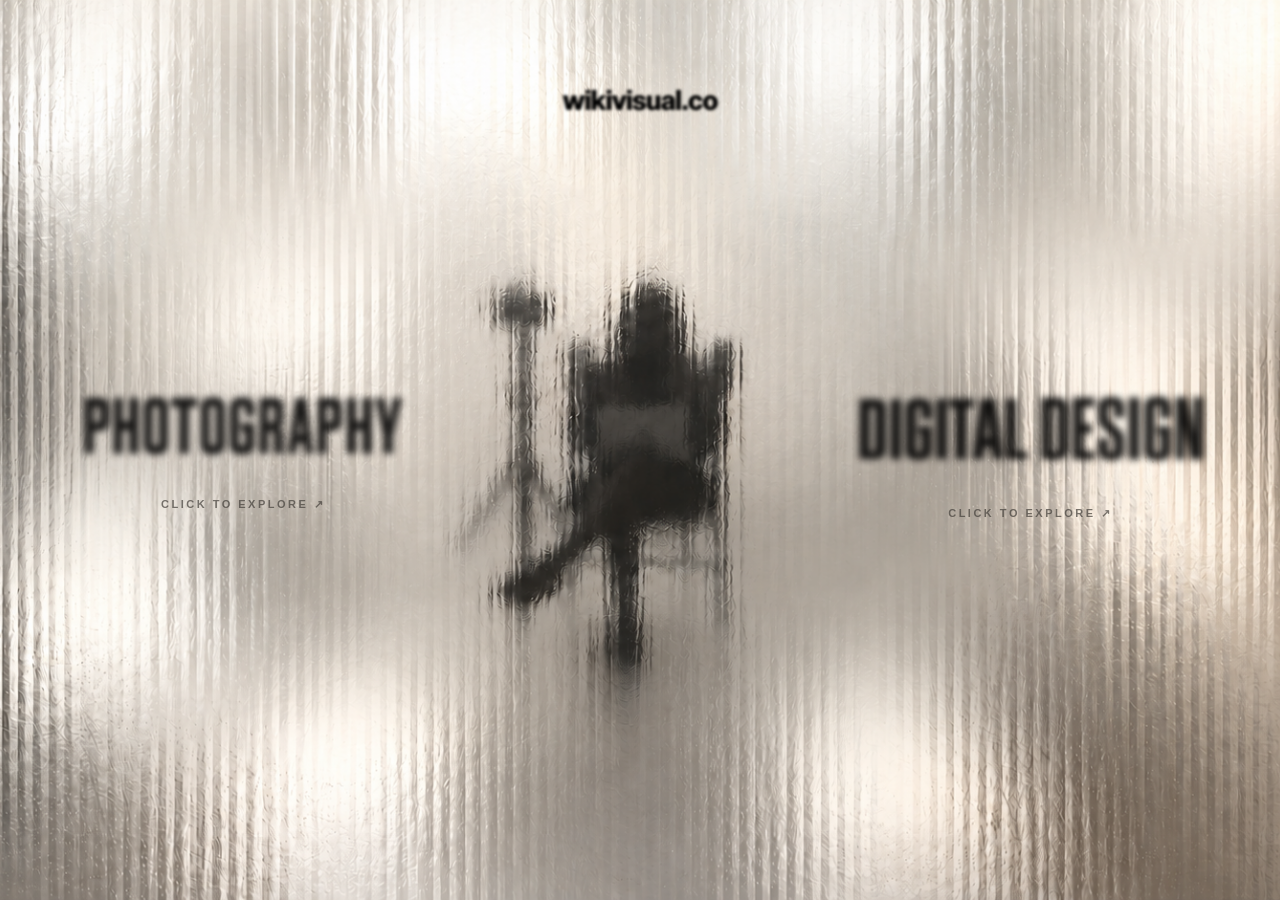
<file: index.html>
<!DOCTYPE html>
<html lang="en">

<head>
  <meta charset="UTF-8">
  <meta name="viewport" content="width=device-width, initial-scale=1.0">

  <title>wikivisual.co</title>

  <style>

    /* =========================
       RESET
    ========================== */

    * {
      margin: 0;
      padding: 0;
      box-sizing: border-box;
    }

    html,
    body {
      width: 100%;
      height: 100%;
    }

    body {
      overflow: hidden;
      background: #eee9e1;
      font-family: Arial, Helvetica, sans-serif;
    }

    /* =========================
       HERO
    ========================== */

    .hero {
      position: relative;
      width: 100%;
      height: 100vh;
      overflow: hidden;
      background: #eee9e1;
      isolation: isolate;
    }

    /* =========================
       BACKGROUND
    ========================== */

    .hero-background {
      display: block;
      position: absolute;
      inset: 0;

      width: 100%;
      height: 100%;

      object-fit: cover;
      object-position: center center;

      z-index: 1;

      pointer-events: none;
      user-select: none;
    }

    /* =========================
       LOGO
    ========================== */

    .hero-logo {
      position: absolute;
      top: 7%;
      left: 50%;

      transform: translateX(-50%);
      z-index: 5;

      width: clamp(150px, 17vw, 300px);

      filter: blur(1.4px);
      opacity: 1;

      pointer-events: none;
      user-select: none;
    }

    /* =========================
       CLICKABLE LINKS
    ========================== */

    .hero-link {
      position: absolute;
      z-index: 6;

      display: block;
      text-decoration: none;
      cursor: pointer;

      transition:
        transform 0.7s cubic-bezier(.22, .61, .36, 1);
    }

    .hero-link img {
      display: block;
      width: 100%;
      height: auto;

      filter: blur(3.5px);
      opacity: 0.9;

      transition:
        filter 0.75s ease,
        opacity 0.75s ease,
        transform 0.75s cubic-bezier(.22, .61, .36, 1);
    }

    /* =========================
       DESKTOP POSITIONS
    ========================== */

    .photography-link {
      left: 5.5%;
      top: 41%;

      width: clamp(260px, 27vw, 520px);
    }

    .digital-link {
      right: 5%;
      top: 41%;

      width: clamp(300px, 29vw, 560px);
    }

    /* =========================
       CLICK TO EXPLORE
    ========================== */

    .hero-link::after {
      content: "CLICK TO EXPLORE  ↗";

      position: absolute;
      left: 50%;
      bottom: -27px;

      transform: translateX(-50%);
      white-space: nowrap;

      font-family: Arial, Helvetica, sans-serif;
      font-size: 11px;
      font-weight: 600;
      letter-spacing: 2.5px;

      color: #44403b;
      opacity: 0.7;

      pointer-events: auto;
      cursor: pointer;

      transition:
        opacity 0.4s ease,
        transform 0.4s ease;

      animation: hintFade 3s ease-in-out infinite;
    }

    @keyframes hintFade {
      0%, 100% {
        opacity: 0.4;
      }

      50% {
        opacity: 0.85;
      }
    }

    /* =========================
       HOVER EFFECT
    ========================== */

    .hero-link:hover img,
    .hero-link:focus-visible img {
      filter: blur(1.8px);
      opacity: 1;
      transform: scale(1.005);
    }

    .hero-link:hover,
    .hero-link:focus-visible {
      transform: translateY(-1px);
    }

    .hero-link:hover::after,
    .hero-link:focus-visible::after {
      opacity: 1;
      transform:
        translateX(-50%)
        translateY(-3px);

      animation: none;
    }

    .hero-link:focus-visible {
      outline: 1px solid #77716b;
      outline-offset: 8px;
    }

    /* =========================
       PAGE TRANSITION
    ========================== */

    .hero.exit {
      animation: exitPage 0.55s ease forwards;
    }

    @keyframes exitPage {
      from {
        opacity: 1;
        transform: scale(1);
      }

      to {
        opacity: 0;
        transform: scale(1.01);
      }
    }

    /* =========================
       TABLET
    ========================== */

    @media (max-width: 900px) {

      .hero-logo {
        top: 6%;
        width: clamp(140px, 34vw, 230px);
      }

      .photography-link {
        left: 4%;
        top: auto;
        bottom: 16%;

        width: clamp(180px, 38vw, 300px);
      }

      .digital-link {
        right: 4%;
        top: auto;
        bottom: 16%;

        width: clamp(200px, 40vw, 320px);
      }

      .hero-link::after {
        bottom: -27px;
        font-size: 10px;
        font-weight: 600;
        letter-spacing: 2px;
      }
    }

    /* =========================
       MOBILE
    ========================== */

    @media (max-width: 620px) {

      html,
      body {
        width: 100%;
        height: 100%;
        overflow: hidden;
      }

      .hero {
        width: 100%;
        height: 100svh;
        min-height: 100svh;

        overflow: hidden;
        background: #eee9e1;
      }

      /* ORIGINAL BACKGROUND */

      .hero-background {
        display: block;
        position: absolute;
        inset: 0;

        width: 100%;
        height: 100%;

        object-fit: cover;
        object-position: center center;

        z-index: 1;
      }

      /* LOGO */

      .hero-logo {
        top: 5%;
        width: 40vw;
        max-width: 185px;

        filter: blur(1px);
        opacity: 0.96;
      }

      /* SMALLER GRAPHIC LINKS */

      .hero-link {
        left: 50%;
        right: auto;

        transform: translateX(-50%);

        width: 50vw;
        max-width: 230px;
      }

      /* PHOTOGRAPHY - HIGHER */

      .photography-link {
        top: 17%;
        bottom: auto;
      }

      /* DIGITAL DESIGN - LOWER */

      .digital-link {
        top: auto;
        bottom: 7%;
      }

      /* GRAPHIC TEXT STYLE */

      .hero-link img {
        display: block;
        width: 100%;
        height: auto;

        filter: blur(1.1px);
        opacity: 0.95;

        transform: none;
      }

      /* CLICK TO EXPLORE */

      .hero-link::after {
        content: "CLICK TO EXPLORE  ↗";

        left: 50%;
        bottom: -22px;

        transform: translateX(-50%);
        white-space: nowrap;

        font-size: 10px;
        font-weight: 600;
        letter-spacing: 1.5px;

        color: #44403b;
        opacity: 0.75;
      }

      /* MOBILE HOVER */

      .hero-link:hover,
      .hero-link:focus-visible {
        transform: translateX(-50%);
      }

      .hero-link:hover img,
      .hero-link:focus-visible img {
        filter: blur(0.6px);
        opacity: 1;
        transform: scale(1.005);
      }

      .hero-link:hover::after,
      .hero-link:focus-visible::after {
        opacity: 1;
        transform:
          translateX(-50%)
          translateY(-3px);
      }
    }

    /* =========================
       SMALL PHONES
    ========================== */

    @media (max-width: 380px) {

      .hero-logo {
        top: 4%;
        width: 38vw;
      }

      .hero-link {
        width: 48vw;
      }

      /* PHOTOGRAPHY HIGHER */

      .photography-link {
        top: 16%;
      }

      /* DIGITAL DESIGN LOWER */

      .digital-link {
        bottom: 8%;
      }

      .hero-link::after {
        font-size: 9px;
        letter-spacing: 1.3px;
        bottom: -20px;
      }
    }

    /* =========================
       ACCESSIBILITY
    ========================== */

    @media (prefers-reduced-motion: reduce) {

      .hero-link,
      .hero-link img,
      .hero-link::after {
        animation: none;
        transition: none;
      }

      .hero.exit {
        animation: none;
      }
    }

  </style>
</head>

<body>

  <main class="hero" id="hero">

    <!-- ORIGINAL BACKGROUND -->

    <img
      src="images/hero-clean.png"
      class="hero-background"
      alt=""
    >

    <!-- LOGO -->

    <img
      src="images/logo.png"
      class="hero-logo"
      alt="wikivisual.co"
    >

    <!-- PHOTOGRAPHY -->

    <a
      href="photography.html"
      class="hero-link photography-link"
      aria-label="Explore Photography portfolio"
    >
      <img
        src="images/photography.png"
        alt="Photography"
      >
    </a>

    <!-- DIGITAL DESIGN -->

    <a
      href="digital-design.html"
      class="hero-link digital-link"
      aria-label="Explore Digital Design portfolio"
    >
      <img
        src="images/digital-design.png"
        alt="Digital Design"
      >
    </a>

  </main>

  <script>

    const hero = document.getElementById("hero");
    const links = document.querySelectorAll(".hero-link");

    const reduceMotion = window.matchMedia(
      "(prefers-reduced-motion: reduce)"
    );

    links.forEach(link => {

      link.addEventListener("click", function(event) {

        // Allow opening links in new tabs
        if (
          event.ctrlKey ||
          event.metaKey ||
          event.shiftKey ||
          event.altKey ||
          event.button !== 0
        ) {
          return;
        }

        event.preventDefault();

        const destination = this.getAttribute("href");

        if (hero.classList.contains("exit")) {
          return;
        }

        if (reduceMotion.matches) {
          window.location.href = destination;
          return;
        }

        hero.classList.add("exit");

        setTimeout(() => {
          window.location.href = destination;
        }, 500);

      });

    });

  </script>

</body>

</html>
</file>
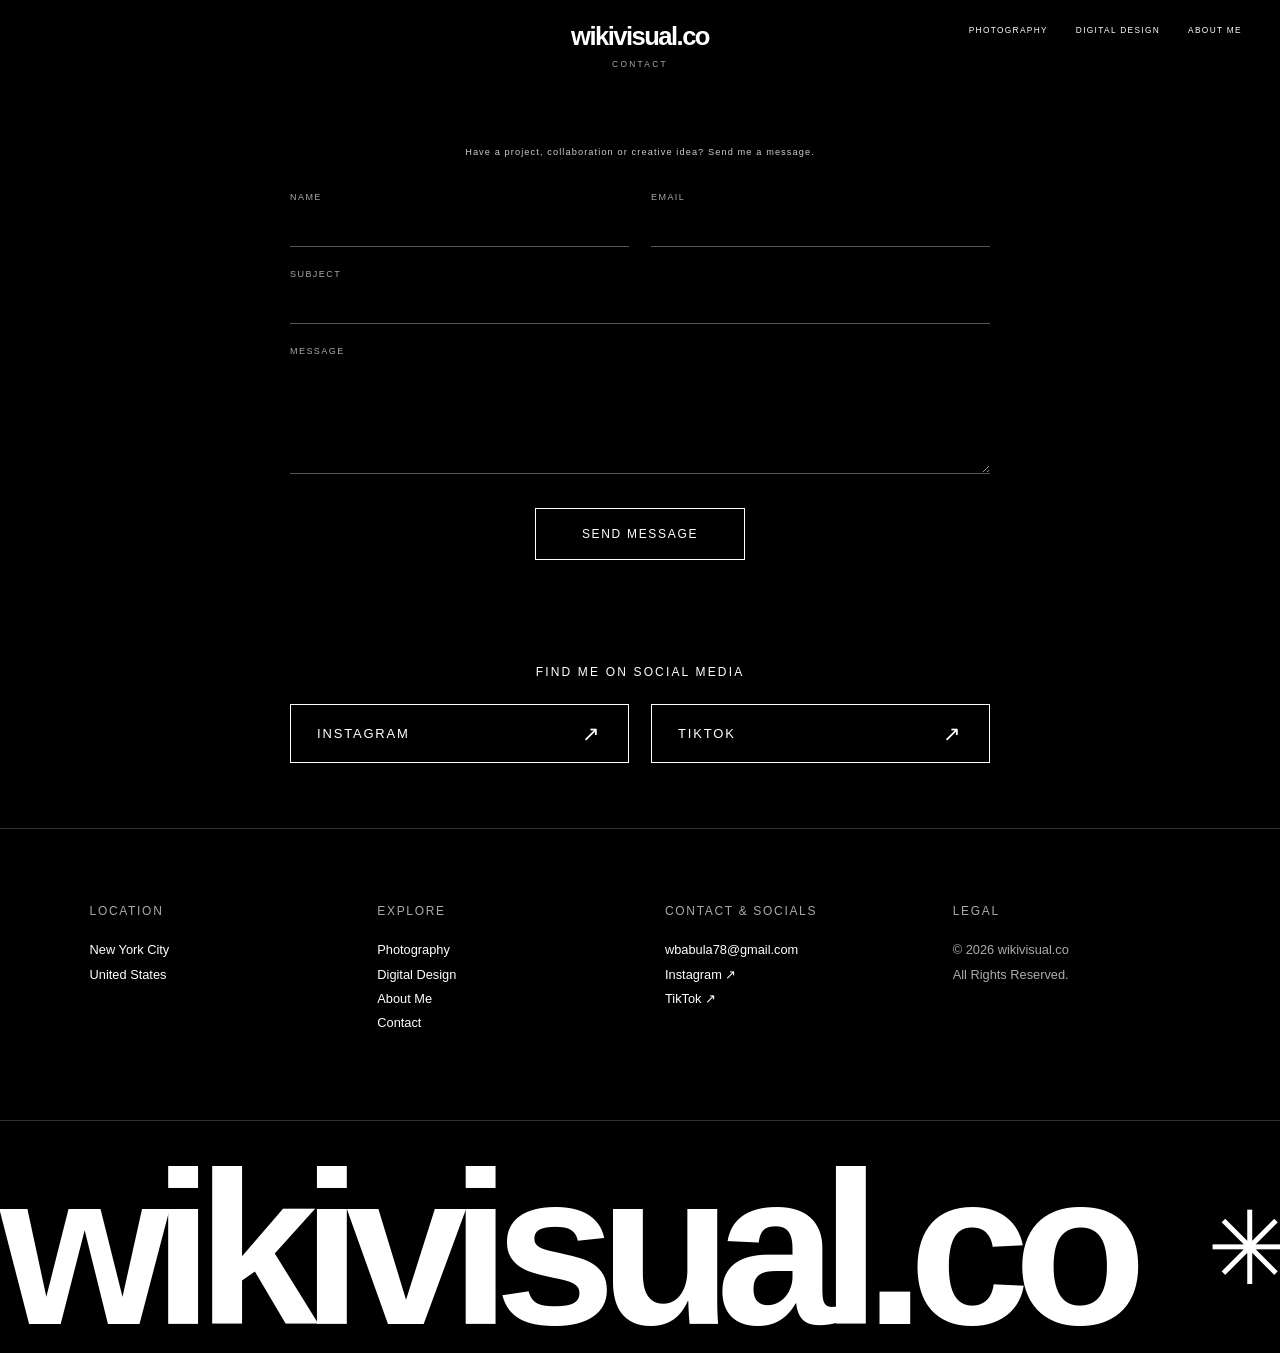
<file: contact.html>
<!DOCTYPE html>
<html lang="en">

<head>
  <meta charset="UTF-8">
  <meta name="viewport" content="width=device-width, initial-scale=1.0">

  <title>Contact — wikivisual.co</title>

  <style>

    /* GENERAL */

    * {
      margin: 0;
      padding: 0;
      box-sizing: border-box;
    }

    html,
    body {
      width: 100%;
      min-height: 100%;
    }

    body {
      min-height: 100vh;
      display: flex;
      flex-direction: column;
      background: #000;
      color: #fff;
      color-scheme: dark;
      font-family: Arial, Helvetica, sans-serif;
      overflow-x: hidden;
    }

    a {
      color: inherit;
      text-decoration: none;
    }

    /* PAGE */

    .contact-page {
      flex: 1;
      padding: 24px 38px 65px;
    }

    /* HEADER */

    .site-header {
      position: relative;
      display: flex;
      flex-direction: column;
      align-items: center;
      z-index: 50;
    }

    .logo {
      font-size: clamp(24px, 2vw, 38px);
      font-weight: 600;
      letter-spacing: -0.06em;
      line-height: 1;
      color: #fff;
    }

    .section-title {
      margin-top: 9px;
      font-size: clamp(8px, 0.65vw, 11px);
      font-weight: 300;
      letter-spacing: 0.28em;
      text-transform: uppercase;
      color: #aaa;
    }

    /* NAVIGATION */

    .top-nav {
      position: absolute;
      top: 1px;
      right: 0;
      display: flex;
      gap: 28px;
      font-size: clamp(8px, 0.65vw, 11px);
      font-weight: 300;
      letter-spacing: 0.16em;
      text-transform: uppercase;
      color: #fff;
    }

    .top-nav a {
      transition:
        opacity 0.3s ease,
        transform 0.3s ease;
    }

    .top-nav a:hover {
      opacity: 0.5;
      transform: translateY(-1px);
    }

    /* CONTACT FORM */

    .form-section {
      width: min(700px, 100%);
      margin: 75px auto 55px;
    }

    .form-intro {
      margin-bottom: 32px;
      text-align: center;
      font-size: clamp(9px, 0.72vw, 12px);
      font-weight: 300;
      letter-spacing: 0.12em;
      line-height: 1.8;
      color: #ccc;
    }

    .contact-form {
      display: flex;
      flex-direction: column;
      gap: 22px;
    }

    .form-row {
      display: grid;
      grid-template-columns: 1fr 1fr;
      gap: 22px;
    }

    .form-group {
      display: flex;
      flex-direction: column;
      gap: 8px;
      min-width: 0;
    }

    .form-group label {
      font-size: 9px;
      font-weight: 300;
      letter-spacing: 0.16em;
      text-transform: uppercase;
      color: #aaa;
    }

    .form-group input,
    .form-group textarea {
      width: 100%;
      padding: 12px 0;

      border: none;
      border-bottom: 1px solid #555;
      border-radius: 0;

      outline: none;

      background: transparent;
      color: #fff;
      caret-color: #fff;

      font-family: Arial, Helvetica, sans-serif;
      font-size: 11px;
      font-weight: 300;

      transition: border-color 0.3s ease;
    }

    .form-group input:focus,
    .form-group textarea:focus {
      border-color: #fff;
    }

    .form-group textarea {
      min-height: 110px;
      resize: vertical;
    }

    /* DARK AUTOFILL */

    .form-group input:-webkit-autofill,
    .form-group input:-webkit-autofill:hover,
    .form-group input:-webkit-autofill:focus {
      -webkit-text-fill-color: #fff;
      -webkit-box-shadow: 0 0 0 1000px #000 inset;
      caret-color: #fff;
    }

    /* SEND MESSAGE BUTTON */

    .submit-row {
      display: flex;
      justify-content: center;
      margin-top: 12px;
    }

    .submit-button {
      display: inline-flex;
      align-items: center;
      justify-content: center;

      min-width: 210px;
      min-height: 52px;
      padding: 16px 30px;

      border: 1px solid #fff;
      border-radius: 0;

      background: transparent;
      color: #fff;

      cursor: pointer;

      font-family: Arial, Helvetica, sans-serif;
      font-size: 12px;
      font-weight: 400;
      letter-spacing: 0.14em;
      text-transform: uppercase;

      transition:
        background 0.3s ease,
        color 0.3s ease,
        transform 0.3s ease;
    }

    .submit-button:hover,
    .submit-button:focus-visible {
      background: #fff;
      color: #000;
      transform: translateY(-2px);
    }

    .submit-button:disabled {
      opacity: 0.5;
      cursor: wait;
      transform: none;
    }

    .form-status {
      min-height: 18px;
      margin-top: 10px;
      text-align: center;
      font-size: 9px;
      font-weight: 300;
      letter-spacing: 0.12em;
      text-transform: uppercase;
      color: #ccc;
    }

    /* SOCIAL MEDIA */

    .social-section {
      width: min(700px, 100%);
      margin: 0 auto;
      text-align: center;
    }

    .social-title {
      margin-bottom: 25px;
      font-size: 12px;
      font-weight: 400;
      letter-spacing: 0.18em;
      text-transform: uppercase;
      color: #fff;
    }

    .social-buttons {
      display: grid;
      grid-template-columns: repeat(2, minmax(0, 1fr));
      gap: 22px;
      width: 100%;
    }

    .social-button {
      display: flex;
      align-items: center;
      justify-content: space-between;

      width: 100%;
      min-width: 0;
      min-height: 58px;

      padding: 18px 26px;

      border: 1px solid #fff;
      border-radius: 0;

      background: transparent;
      color: #fff;

      font-size: 13px;
      font-weight: 400;
      letter-spacing: 0.14em;
      text-transform: uppercase;

      cursor: pointer;

      transition:
        background 0.3s ease,
        color 0.3s ease,
        transform 0.3s ease;
    }

    .social-button:hover,
    .social-button:focus-visible {
      background: #fff;
      color: #000;
      transform: translateY(-2px);
    }

    .social-arrow {
      font-size: 21px;
      line-height: 1;
      transition: transform 0.3s ease;
    }

    .social-button:hover .social-arrow {
      transform: translate(3px, -3px);
    }

    /* BLACK FOOTER */

    .site-footer {
      position: relative;
      width: 100%;

      background: #000;
      color: #fff;

      border-top: 1px solid #333;
      overflow: hidden;

      font-family: Arial, Helvetica, sans-serif;
    }

    .footer-content {
      display: grid;
      grid-template-columns: repeat(4, minmax(0, 1fr));

      gap: 50px;

      width: 100%;
      max-width: 1600px;

      margin: 0 auto;
      padding: 75px 7% 85px;
    }

    .footer-column {
      display: flex;
      flex-direction: column;
      align-items: flex-start;
      min-width: 0;
    }

    .footer-heading {
      margin-bottom: 20px;
      font-size: 12px;
      font-weight: 400;
      letter-spacing: 0.14em;
      text-transform: uppercase;
      color: #aaa;
    }

    .footer-column p,
    .footer-column a {
      font-size: clamp(12px, 1vw, 16px);
      font-weight: 400;
      line-height: 1.9;
      overflow-wrap: anywhere;
      color: #fff;
    }

    .footer-column a {
      transition:
        opacity 0.3s ease,
        transform 0.3s ease;
    }

    .footer-column a:hover {
      opacity: 0.5;
      transform: translateX(3px);
    }

    .footer-column .copyright {
      color: #aaa;
    }

    .footer-divider {
      width: 100%;
      height: 1px;
      background: #333;
    }

    /* ANIMATED BRAND MARQUEE */

    .footer-marquee {
      position: relative;
      width: 100%;
      overflow: hidden;
      padding: 25px 0 0;
      background: #000;
    }

    .marquee-track {
      display: flex;
      align-items: center;
      width: max-content;
      animation: marqueeScroll 25s linear infinite;
      will-change: transform;
    }

    .marquee-group {
      display: flex;
      align-items: center;
      flex-shrink: 0;
    }

    .marquee-text {
      display: block;
      flex-shrink: 0;
      padding-right: 6vw;

      font-family: Arial, Helvetica, sans-serif;
      font-size: clamp(90px, 17vw, 320px);
      font-weight: 600;

      line-height: 0.95;
      letter-spacing: -0.075em;
      white-space: nowrap;

      color: #fff;
      user-select: none;
    }

    .marquee-separator {
      display: block;
      flex-shrink: 0;
      padding-right: 6vw;

      font-size: clamp(45px, 8vw, 150px);
      font-weight: 300;
      line-height: 1;

      color: #fff;
    }

    @keyframes marqueeScroll {
      from {
        transform: translateX(0);
      }

      to {
        transform: translateX(-50%);
      }
    }

    .footer-marquee:hover .marquee-track {
      animation-play-state: paused;
    }

    /* ACCESSIBILITY */

    a:focus-visible,
    button:focus-visible {
      outline: 1px solid #fff;
      outline-offset: 5px;
    }

    /* TABLET */

    @media (max-width: 900px) {

      .contact-page {
        padding: 22px 20px 55px;
      }

      .top-nav {
        position: static;
        margin-top: 16px;
        justify-content: center;
        flex-wrap: wrap;
      }

      .form-section {
        margin-top: 60px;
      }

      .footer-content {
        grid-template-columns: repeat(2, minmax(0, 1fr));
        gap: 40px 35px;
        padding: 55px 6% 65px;
      }

      .footer-heading {
        font-size: 11px;
        margin-bottom: 15px;
      }

      .footer-column p,
      .footer-column a {
        font-size: 14px;
      }

      .marquee-text {
        font-size: 19vw;
      }

    }

    /* MOBILE */

    @media (max-width: 600px) {

      .contact-page {
        padding: 18px 18px 50px;
      }

      .site-header {
        align-items: flex-start;
      }

      .logo {
        font-size: 25px;
      }

      .section-title {
        margin-top: 8px;
        font-size: 9px;
        letter-spacing: 0.22em;
      }

      .top-nav {
        position: static;
        width: 100%;
        margin-top: 20px;
        justify-content: flex-start;
        gap: 14px;
        flex-wrap: wrap;
        font-size: 8px;
      }

      /* CONTACT FORM */

      .form-section {
        width: 100%;
        margin: 50px auto 40px;
      }

      .form-intro {
        margin-bottom: 34px;
        text-align: left;
        font-size: 10px;
        line-height: 1.8;
      }

      .form-row {
        grid-template-columns: 1fr;
        gap: 24px;
      }

      .contact-form {
        gap: 24px;
      }

      .form-group label {
        font-size: 9px;
      }

      .form-group input,
      .form-group textarea {
        font-size: 16px;
      }

      .form-group textarea {
        min-height: 130px;
      }

      .submit-row {
        margin-top: 8px;
      }

      .submit-button {
        width: 100%;
        min-width: 0;
        min-height: 52px;
        padding: 16px 24px;
        border-radius: 0;
        font-size: 12px;
      }

      /* SOCIAL MEDIA */

      .social-section {
        width: 100%;
      }

      .social-title {
        margin-bottom: 22px;
        font-size: 11px;
      }

      .social-buttons {
        grid-template-columns: 1fr;
        gap: 12px;
      }

      .social-button {
        width: 100%;
        min-width: 0;
        min-height: 55px;
        padding: 16px 22px;
        border-radius: 0;
        font-size: 12px;
      }

      .social-arrow {
        font-size: 20px;
      }

      /* FOOTER */

      .footer-content {
        grid-template-columns: repeat(2, minmax(0, 1fr));
        gap: 35px 20px;
        padding: 40px 20px 45px;
      }

      .footer-heading {
        margin-bottom: 12px;
        font-size: 10px;
        letter-spacing: 0.12em;
      }

      .footer-column p,
      .footer-column a {
        font-size: 12px;
        line-height: 1.9;
      }

      .footer-marquee {
        padding-top: 15px;
      }

      .marquee-text {
        font-size: 25vw;
        padding-right: 8vw;
      }

      .marquee-separator {
        font-size: 11vw;
        padding-right: 8vw;
      }

      .marquee-track {
        animation-duration: 18s;
      }

    }

    /* SMALL PHONES */

    @media (max-width: 360px) {

      .footer-content {
        grid-template-columns: 1fr;
        gap: 28px;
      }

      .top-nav {
        gap: 10px;
      }

    }

    /* REDUCED MOTION */

    @media (prefers-reduced-motion: reduce) {

      .marquee-track {
        animation: none;
      }

      .top-nav a,
      .social-button,
      .social-arrow,
      .submit-button,
      .footer-column a {
        transition: none;
      }

      .top-nav a:hover,
      .social-button:hover,
      .social-button:focus-visible,
      .social-button:hover .social-arrow,
      .submit-button:hover,
      .submit-button:focus-visible,
      .footer-column a:hover {
        transform: none;
      }

    }

  </style>

</head>

<body>

  <main class="contact-page">

    <!-- HEADER -->

    <header class="site-header">

      <a href="index.html" class="logo">
        wikivisual.co
      </a>

      <div class="section-title">
        Contact
      </div>

      <nav class="top-nav">

        <a href="photography.html">
          Photography
        </a>

        <a href="digital-design.html">
          Digital Design
        </a>

        <a href="about.html">
          About Me
        </a>

      </nav>

    </header>

    <!-- CONTACT FORM -->

    <section class="form-section">

      <div class="form-intro">
        Have a project, collaboration or creative idea?
        Send me a message.
      </div>

      <form class="contact-form" id="contactForm">

        <div class="form-row">

          <!-- NAME -->

          <div class="form-group">

            <label for="name">
              Name
            </label>

            <input
              type="text"
              id="name"
              name="name"
              autocomplete="name"
              required
            >

          </div>

          <!-- EMAIL -->

          <div class="form-group">

            <label for="email">
              Email
            </label>

            <input
              type="email"
              id="email"
              name="email"
              autocomplete="email"
              required
            >

          </div>

        </div>

        <!-- SUBJECT -->

        <div class="form-group">

          <label for="subject">
            Subject
          </label>

          <input
            type="text"
            id="subject"
            name="subject"
          >

        </div>

        <!-- MESSAGE -->

        <div class="form-group">

          <label for="message">
            Message
          </label>

          <textarea
            id="message"
            name="message"
            required
          ></textarea>

        </div>

        <!-- SEND BUTTON -->

        <div class="submit-row">

          <button
            type="submit"
            class="submit-button"
            id="submitButton"
          >
            Send Message
          </button>

        </div>

        <div
          class="form-status"
          id="formStatus"
          role="status"
          aria-live="polite"
        ></div>

      </form>

    </section>

    <!-- SOCIAL MEDIA -->

    <section class="social-section">

      <h2 class="social-title">
        Find me on social media
      </h2>

      <div class="social-buttons">

        <!-- INSTAGRAM — CORRECTED LINK -->

        <a
          href="https://www.instagram.com/wikivisuals.co/?hl=en"
          target="_blank"
          rel="noopener noreferrer"
          class="social-button"
        >

          Instagram

          <span
            class="social-arrow"
            aria-hidden="true"
          >
            ↗
          </span>

        </a>

        <!-- TIKTOK -->

        <a
          href="https://www.tiktok.com/@wikivisual_co"
          target="_blank"
          rel="noopener noreferrer"
          class="social-button"
        >

          TikTok

          <span
            class="social-arrow"
            aria-hidden="true"
          >
            ↗
          </span>

        </a>

      </div>

    </section>

  </main>

  <!-- BLACK FOOTER -->

  <footer class="site-footer">

    <div class="footer-content">

      <!-- LOCATION -->

      <div class="footer-column">

        <h2 class="footer-heading">
          Location
        </h2>

        <p>New York City</p>
        <p>United States</p>

      </div>

      <!-- EXPLORE -->

      <div class="footer-column">

        <h2 class="footer-heading">
          Explore
        </h2>

        <a href="photography.html">
          Photography
        </a>

        <a href="digital-design.html">
          Digital Design
        </a>

        <a href="about.html">
          About Me
        </a>

        <a href="contact.html">
          Contact
        </a>

      </div>

      <!-- CONTACT & SOCIALS -->

      <div class="footer-column">

        <h2 class="footer-heading">
          Contact &amp; Socials
        </h2>

        <a href="mailto:wbabula78@gmail.com">
          wbabula78@gmail.com
        </a>

        <!-- CORRECTED INSTAGRAM LINK -->

        <a
          href="https://www.instagram.com/wikivisuals.co/?hl=en"
          target="_blank"
          rel="noopener noreferrer"
        >
          Instagram ↗
        </a>

        <a
          href="https://www.tiktok.com/@wikivisual_co"
          target="_blank"
          rel="noopener noreferrer"
        >
          TikTok ↗
        </a>

      </div>

      <!-- LEGAL -->

      <div class="footer-column">

        <h2 class="footer-heading">
          Legal
        </h2>

        <p class="copyright">
          © <span id="currentYear">2026</span> wikivisual.co
        </p>

        <p class="copyright">
          All Rights Reserved.
        </p>

      </div>

    </div>

    <div class="footer-divider"></div>

    <!-- ANIMATED BRAND -->

    <div
      class="footer-marquee"
      aria-hidden="true"
    >

      <div class="marquee-track">

        <!-- FIRST GROUP -->

        <div class="marquee-group">

          <span class="marquee-text">
            wikivisual.co
          </span>

          <span class="marquee-separator">
            ✳
          </span>

          <span class="marquee-text">
            wikivisual.co
          </span>

          <span class="marquee-separator">
            ✳
          </span>

        </div>

        <!-- DUPLICATED GROUP -->

        <div class="marquee-group">

          <span class="marquee-text">
            wikivisual.co
          </span>

          <span class="marquee-separator">
            ✳
          </span>

          <span class="marquee-text">
            wikivisual.co
          </span>

          <span class="marquee-separator">
            ✳
          </span>

        </div>

      </div>

    </div>

  </footer>

  <!-- JAVASCRIPT -->

  <script>

    /* AUTOMATIC COPYRIGHT YEAR */

    document.getElementById("currentYear").textContent =
      new Date().getFullYear();


    /* CONTACT FORM */

    const form =
      document.getElementById("contactForm");

    const formStatus =
      document.getElementById("formStatus");

    const submitButton =
      document.getElementById("submitButton");


    form.addEventListener("submit", async function(event) {

      event.preventDefault();

      submitButton.disabled = true;

      submitButton.textContent =
        "Sending...";

      formStatus.textContent =
        "Sending your message...";


      const formData =
        new FormData(form);


      const data = {

        name: formData.get("name"),

        email: formData.get("email"),

        subject: formData.get("subject"),

        message: formData.get("message"),

        _subject: "New message from wikivisual.co",

        _template: "table",

        _captcha: "false"

      };


      try {

        const response = await fetch(

          "https://formsubmit.co/ajax/wbabula78@gmail.com",

          {

            method: "POST",

            headers: {

              "Content-Type": "application/json",

              "Accept": "application/json"

            },

            body: JSON.stringify(data)

          }

        );


        const result =
          await response.json();


        if (

          !response.ok ||

          result.success === false ||

          result.success === "false"

        ) {

          throw new Error(
            "Form submission failed"
          );

        }


        formStatus.textContent =
          "Message sent. Thank you!";

        form.reset();


      } catch (error) {

        formStatus.textContent =
          "Something went wrong. Please try again.";


      } finally {

        submitButton.disabled = false;

        submitButton.textContent =
          "Send Message";

      }

    });

  </script>

</body>

</html>
</file>
